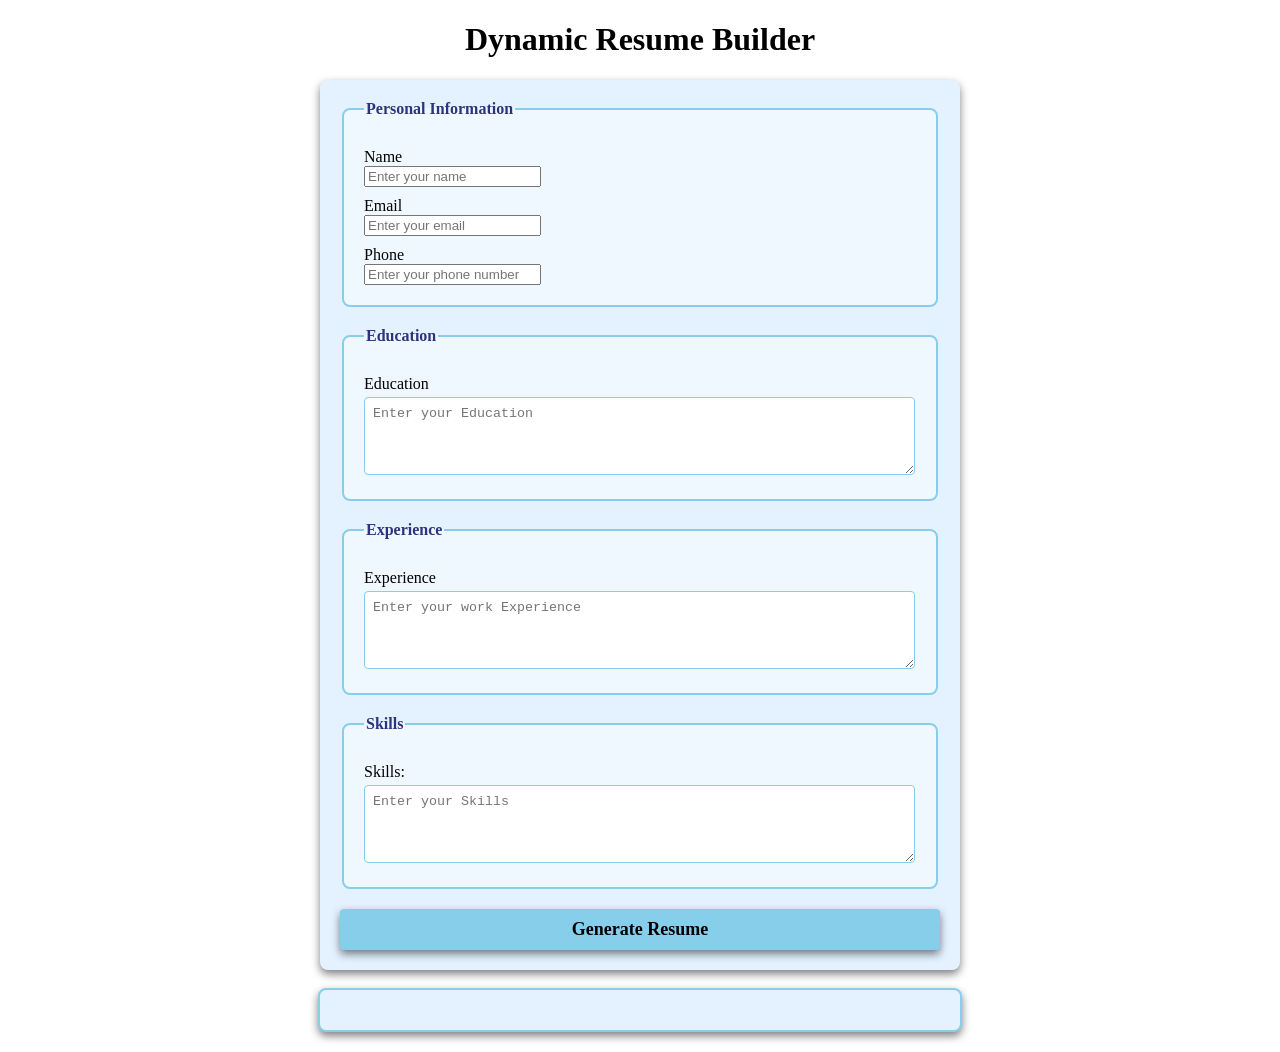
<file: milestine3/index.html>
<!DOCTYPE html>
<html lang="en">
  <head>
    <meta charset="UTF-8" />
    <meta name="viewport" content="width=device-width, initial-scale=1.0" />
    <title>Dynamic Resume Builder</title>
    <link rel="stylesheet" href="style.css" />
  </head>
  <body>
    <h1>Dynamic Resume Builder</h1>
    <form id="resume-form">
      <fieldset>
        <legend>Personal Information</legend>
        <label for="name" class="one">Name</label>
        <input type="text" id="name" placeholder="Enter your name" required />

        <label for="email">Email</label>
        <input
          type="email"
          id="email"
          placeholder="Enter your email"
          required
        />

        <label for="phone">Phone</label>
        <input
          type="tel"
          id="phone"
          placeholder="Enter your phone number"
          required
        />
      </fieldset>

      <fieldset>
        <legend>Education</legend>
        <label for="education">Education</label>
        <textarea
          id="education"
          placeholder="Enter your Education"
          rows="4"
          required
        ></textarea>
      </fieldset>

      <fieldset>
        <legend>Experience</legend>
        <label for="experience">Experience</label>
        <textarea
          id="experience"
          placeholder="Enter your work Experience"
          rows="4"
          required
        ></textarea>
      </fieldset>

      <fieldset>
        <legend>Skills</legend>
        <label for="skills">Skills:</label>
        <textarea
          id="skills"
          placeholder="Enter your Skills"
          rows="4"
          required
        ></textarea>
      </fieldset>

      <button type="submit"><b>Generate Resume</b></button>
    </form>
    <br />

    <!-- Dynamic Resume -->
    <div id="resume-display">
      <!-- Resume will be Generated bellow -->
    </div>

    <script src="script.js"></script>
  </body>
</html>
</file>
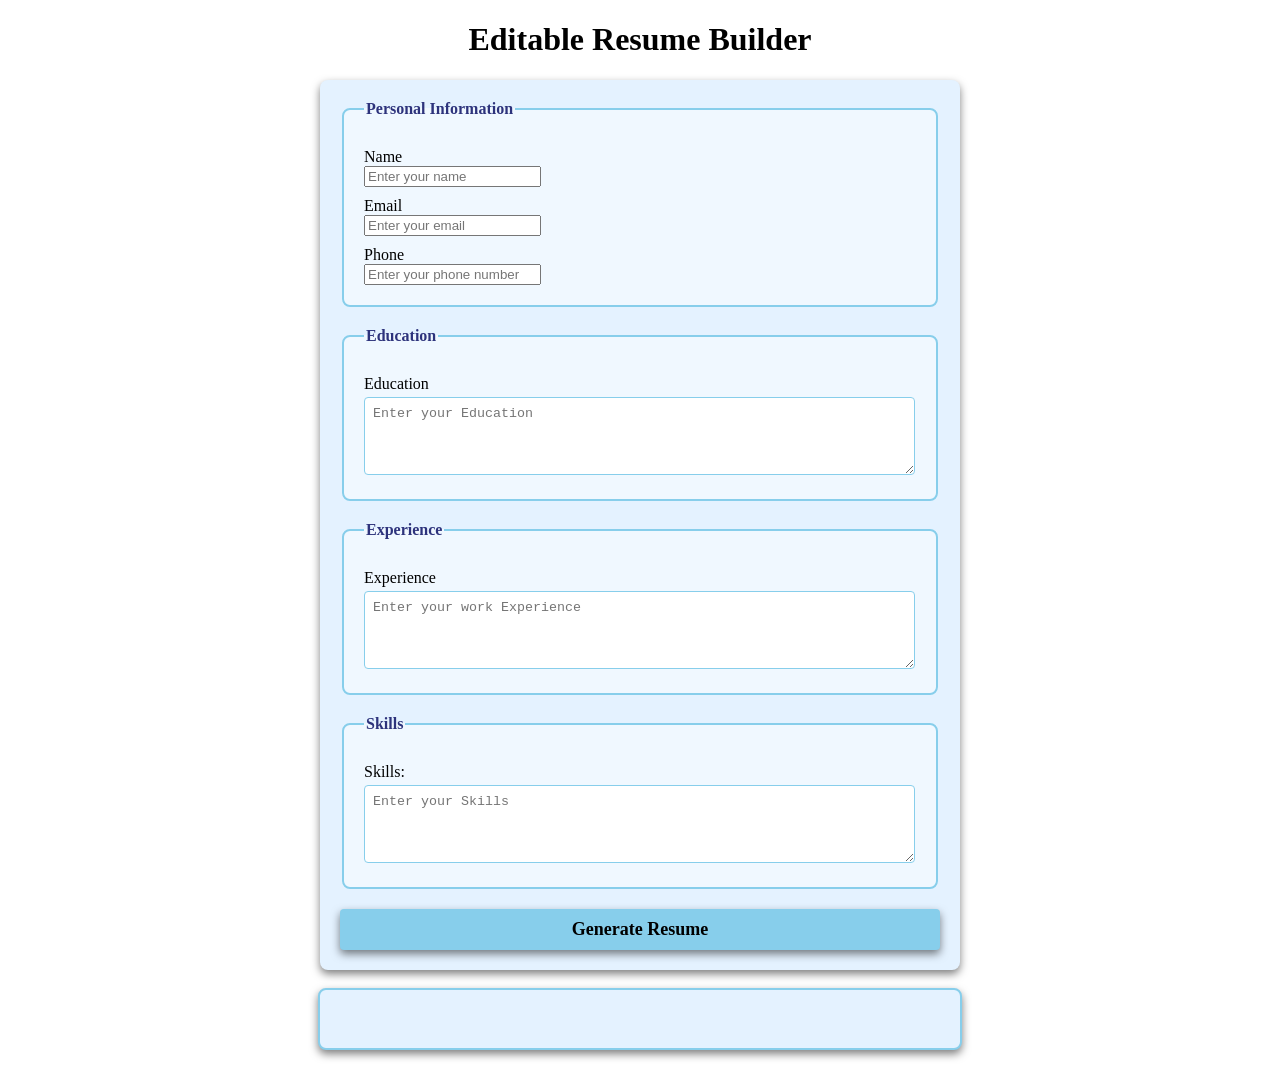
<file: milestine4/index.html>
<!DOCTYPE html>
<html lang="en">
  <head>
    <meta charset="UTF-8" />
    <meta name="viewport" content="width=device-width, initial-scale=1.0" />
    <title>Editable Resume Builder</title>
    <link rel="stylesheet" href="style.css" />
  </head>
  <body>
    <h1>Editable Resume Builder</h1>
    <form id="resume-form">
      <fieldset>
        <legend>Personal Information</legend>
        <label for="name" class="one">Name</label>
        <input type="text" id="name" placeholder="Enter your name" required />

        <label for="email">Email</label>
        <input
          type="email"
          id="email"
          placeholder="Enter your email"
          required
        />

        <label for="phone">Phone</label>
        <input
          type="tel"
          id="phone"
          placeholder="Enter your phone number"
          required
        />
      </fieldset>

      <fieldset>
        <legend>Education</legend>
        <label for="education">Education</label>
        <textarea
          id="education"
          placeholder="Enter your Education"
          rows="4"
          required
        ></textarea>
      </fieldset>

      <fieldset>
        <legend>Experience</legend>
        <label for="experience">Experience</label>
        <textarea
          id="experience"
          placeholder="Enter your work Experience"
          rows="4"
          required
        ></textarea>
      </fieldset>

      <fieldset>
        <legend>Skills</legend>
        <label for="skills">Skills:</label>
        <textarea
          id="skills"
          placeholder="Enter your Skills"
          rows="4"
          required
        ></textarea>
      </fieldset>

      <button type="submit"><b>Generate Resume</b></button>
    </form>
    <br />

    <!-- Dynamic and Editable Resume -->
    <div id="resume-display" contenteditable="true">
      <!-- Resume will be Generated bellow -->
    </div>

    <script src="script.js"></script>
  </body>
</html>
</file>
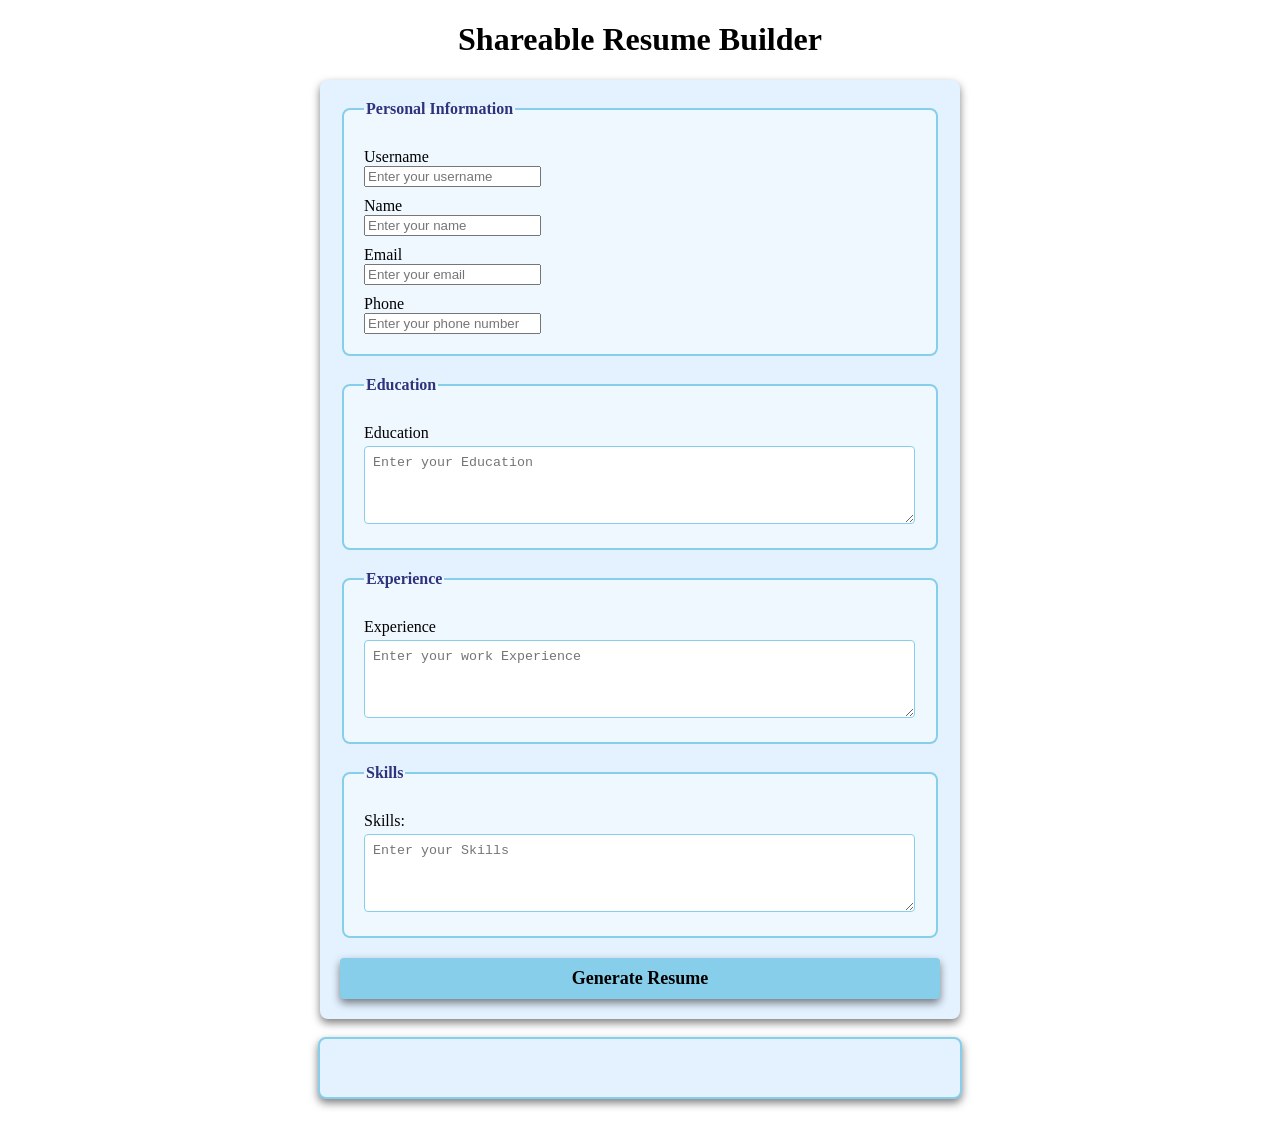
<file: milestine5/index.html>
<!DOCTYPE html>
<html lang="en">
  <head>
    <meta charset="UTF-8" />
    <meta name="viewport" content="width=device-width, initial-scale=1.0" />
    <title>Shareable Resume Builder</title>
    <link rel="stylesheet" href="style.css" />
  </head>
  <body>
    <h1>Shareable Resume Builder</h1>
    <form id="resume-form">
      <fieldset>
        <legend>Personal Information</legend>

        <label for="username">Username</label>
        <input type="text" id="username" placeholder="Enter your username" required />

        <label for="name" class="one">Name</label>
        <input type="text" id="name" placeholder="Enter your name" required />

        <label for="email">Email</label>
        <input
          type="email"
          id="email"
          placeholder="Enter your email"
          required
        />

        <label for="phone">Phone</label>
        <input
          type="tel"
          id="phone"
          placeholder="Enter your phone number"
          required
        />
      </fieldset>

      <fieldset>
        <legend>Education</legend>
        <label for="education">Education</label>
        <textarea
          id="education"
          placeholder="Enter your Education"
          rows="4"
          required
        ></textarea>
      </fieldset>

      <fieldset>
        <legend>Experience</legend>
        <label for="experience">Experience</label>
        <textarea
          id="experience"
          placeholder="Enter your work Experience"
          rows="4"
          required
        ></textarea>
      </fieldset>

      <fieldset>
        <legend>Skills</legend>
        <label for="skills">Skills:</label>
        <textarea
          id="skills"
          placeholder="Enter your Skills"
          rows="4"
          required
        ></textarea>
      </fieldset>

      <button type="submit"><b>Generate Resume</b></button>
    </form>
    <br />

    <!-- Dynamic and Editable Resume -->
    <div id="resume-display" contenteditable="true">
      <!-- Resume will be Generated bellow -->
    </div>

    <br>
    <!-- Section for the shareable link and download option -->
     <div id="shareable-link-container" style="display: none;">
      <h2>Shareable Link</h2>
      <p>Here is your unique link to veiw or edit your resume</p>
      <a href="#" id="shareable-link" target="_blank"></a>
      <br>
      <button id="download-pdf"><b>Download as PDF</b></button>
     </div>

    <script src="script.js"></script>
  </body>
</html>
</file>
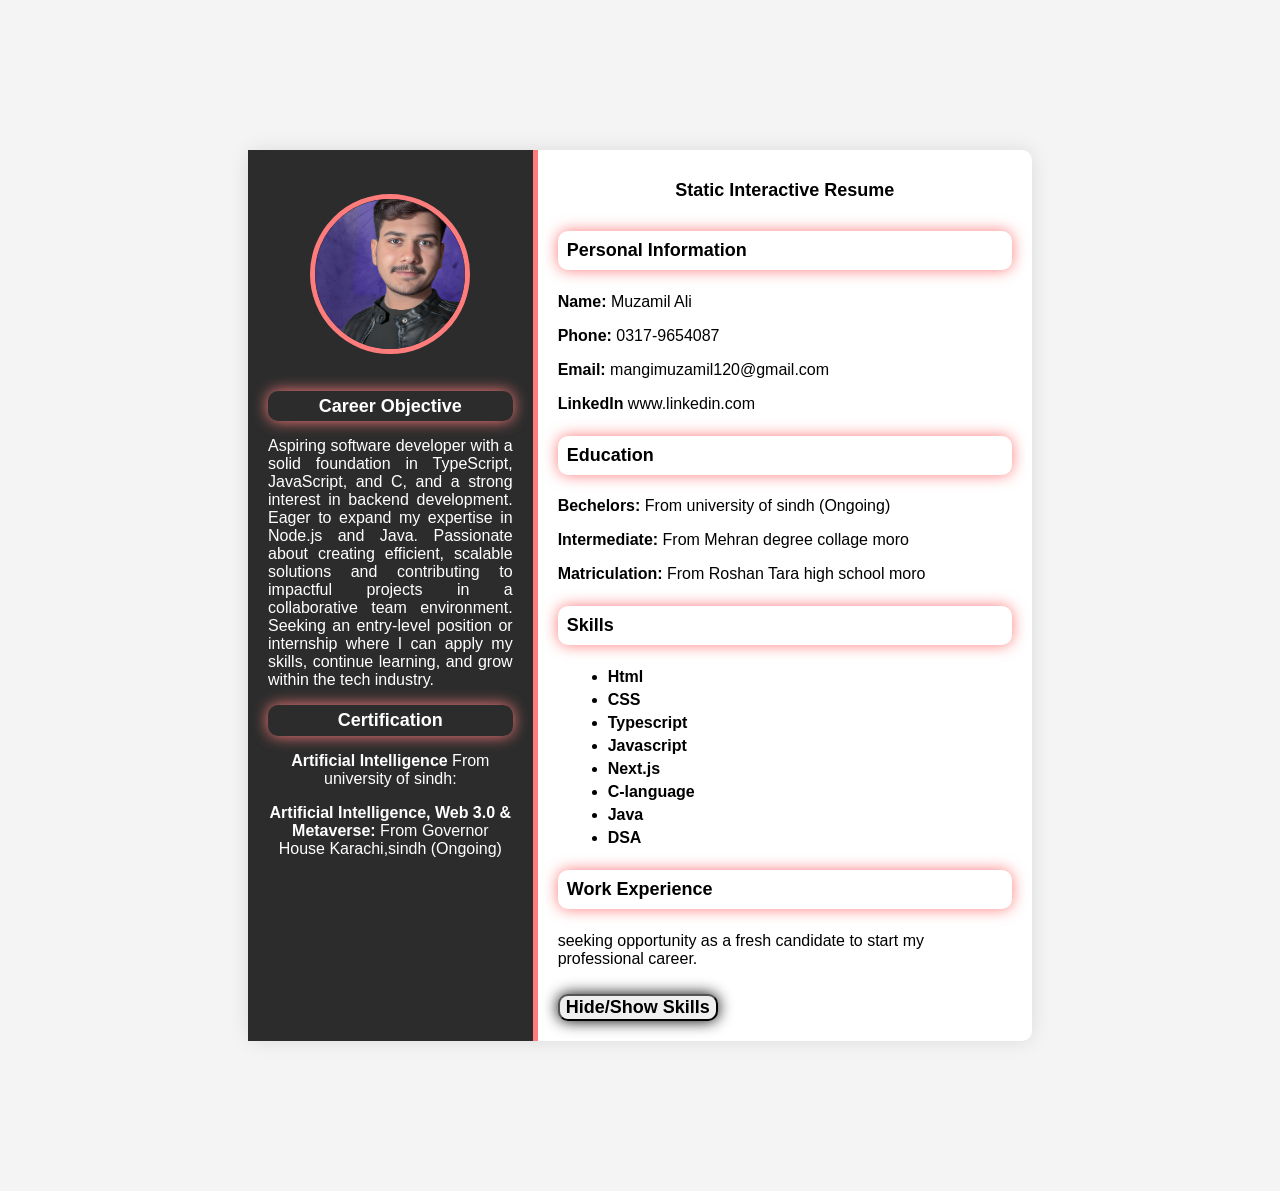
<file: milestone1-2/index.html>
<!DOCTYPE html>
<html lang="en">
  <head>
    <meta charset="UTF-8" />
    <meta name="viewport" content="width=device-width, initial-scale=1.0" />
    <title>Static Interactive Resume</title>
    <link rel="stylesheet" href="style.css" />
  </head>
  <body>
    <div class="resume-container">
      <!-- Left Section -->
      <div class="left-section">
        <img src="profile.png" alt="profile pic" class="profile-pic" />
        <section id="objective">
          <h3 style="color: white">Career Objective</h3>
          <p style="text-align: justify; hyphens: auto">
            Aspiring software developer with a solid foundation in TypeScript,
            JavaScript, and C, and a strong interest in backend development.
            Eager to expand my expertise in Node.js and Java. Passionate about
            creating efficient, scalable solutions and contributing to impactful
            projects in a collaborative team environment. Seeking an entry-level
            position or internship where I can apply my skills, continue
            learning, and grow within the tech industry.
          </p>
        </section>
        <section id="Certification">
          <h3 style="color: white">Certification</h3>
          <p><b>Artificial Intelligence</b> From university of sindh:</p>
          <p>
            <b>Artificial Intelligence, Web 3.0 & Metaverse:</b> From Governor
            House Karachi,sindh (Ongoing)
          </p>
        </section>
      </div>
      <!-- Right Section -->
      <div class="right-section">
        <h1>Static Interactive Resume</h1>
        <!-- Personal Information -->
        <section id="Personal-info">
          <h3>Personal Information</h3>
          <p><b>Name:</b> Muzamil Ali</p>
          <p><b>Phone:</b> 0317-9654087</p>
          <p>
            <b>Email:</b
            ><a href="mailto:mangimuzamil120@gmail.com"></a>
            mangimuzamil120@gmail.com
          </p>
          <p>
            <b>LinkedIn</b
            ><a
              href="https://www.linkedin.com/in/muzamil-ali-620042325"
              target="_blank"
            ></a>
            www.linkedin.com
          </p>
        </section>
        <!-- Education Section -->
        <section id="eeducation">
          <h3>Education</h3>
          <p><b>Bechelors:</b> From university of sindh (Ongoing)</p>
          <p><b>Intermediate:</b> From Mehran degree collage moro</p>
          <p><b>Matriculation:</b> From Roshan Tara high school moro</p>
        </section>

        <!-- Skills Section -->
        <section id="skills">
          <h3>Skills</h3>
          <ul>
            <b
              ><li>Html</li>
              <li>CSS</li>
              <li>Typescript</li>
              <li>Javascript</li>
              <li>Next.js</li>
              <li>C-language</li>
              <li>Java</li>
              <li>DSA</li>
            </b>
          </ul>
        </section>
        <!-- Work experience Section -->
        <section id="work-experience"></section>
        <h3>Work Experience</h3>
        <p>
          seeking opportunity as a fresh candidate to start my professional
          career.
        </p>
        <!-- Button to toggle Skills Section  -->

        <button id="toggle-skills"><b>Hide/Show Skills</b></button>
      </div>
    </div>
    <script src="script.js"></script>
  </body>
</html>
</file>
<file: milestine3/style.css>
/* styling form and resume section */

body{
    font-family: 'Times New Roman', Times, serif;
    margin: 20px;
    padding: 0;
    background-color: white;
}

form{
    margin: auto;
    background-color: rgb(228, 242, 255);
    border-radius: 8px;
    box-shadow: 0 4px 8px rgba(0, 0, 0, 0.5);
    padding: 20px;
    max-width: 600px;
}

h1{
    text-align: center;
    color: black;
}

fieldset{
    border: 2px solid skyblue;
    border-radius: 8px;
    padding: 20px;
    margin-bottom: 20px;
    background-color: aliceblue;

}

legend{
    font-weight: bold;
    text-align: left;
    color: rgb(45, 51, 124);

}

label{
    display: block;
    margin-top: 10px;
    color: black;
}

inpt,textarea{
    margin-top: 4px;
    padding: 8px;
    width: calc(100% - 1px);
    border: 1px solid skyblue;
    border-radius: 4px;
    box-sizing: border-box;
}

button{
    display: block;
    width: 100%;
    background-color: skyblue;
    color: black;
    border: none;
    border-radius: 4px;
    box-shadow: 0 4px 8px rgba(0, 0, 0, 0.5);
    margin-top: 10px;
    font-size: 18px;
    font-family: 'Times New Roman', Times, serif;
    padding: 10px;
    cursor: pointer;
}

button:hover{
    color: rgb(255, 13, 13);
}

#resume-display{
    max-width: 600px;
    margin: auto;
    padding: 20px;
    border: 2px solid skyblue;
    border-radius: 8px;
    background-color: rgb(228, 242, 255);
    box-shadow: 0 4px 8px rgba(0, 0, 0, 0.5);
}

#resume-display h2{
    color: rgb(255, 19, 19);
}
</file>
<file: milestine4/style.css>
/* styling form and resume section */

body{
    font-family: 'Times New Roman', Times, serif;
    margin: 20px;
    padding: 0;
    background-color: white;
}

form{
    margin: auto;
    background-color: rgb(228, 242, 255);
    border-radius: 8px;
    box-shadow: 0 4px 8px rgba(0, 0, 0, 0.5);
    padding: 20px;
    max-width: 600px;
}

h1{
    text-align: center;
    color: black;
}

fieldset{
    border: 2px solid skyblue;
    border-radius: 8px;
    padding: 20px;
    margin-bottom: 20px;
    background-color: aliceblue;

}

legend{
    font-weight: bold;
    text-align: left;
    color: rgb(45, 51, 124);

}

label{
    display: block;
    margin-top: 10px;
    color: black;
}

inpt,textarea{
    margin-top: 4px;
    padding: 8px;
    width: calc(100% - 1px);
    border: 1px solid skyblue;
    border-radius: 4px;
    box-sizing: border-box;
}

button{
    display: block;
    width: 100%;
    background-color: skyblue;
    color: black;
    border: none;
    border-radius: 4px;
    box-shadow: 0 4px 8px rgba(0, 0, 0, 0.5);
    margin-top: 10px;
    font-size: 18px;
    font-family: 'Times New Roman', Times, serif;
    padding: 10px;
    cursor: pointer;
}

button:hover{
    color: rgb(255, 13, 13);
}

#resume-display{
    max-width: 600px;
    margin: auto;
    padding: 20px;
    border: 2px solid skyblue;
    border-radius: 8px;
    background-color: rgb(228, 242, 255);
    box-shadow: 0 4px 8px rgba(0, 0, 0, 0.5);
    outline: none;
}

#resume-display h2{
    color: rgb(255, 19, 19);
}
</file>
<file: milestine5/style.css>
/* styling form and resume section */

body{
    font-family: 'Times New Roman', Times, serif;
    margin: 20px;
    padding: 0;
    background-color: white;
}

form{
    margin: auto;
    background-color: rgb(228, 242, 255);
    border-radius: 8px;
    box-shadow: 0 4px 8px rgba(0, 0, 0, 0.5);
    padding: 20px;
    max-width: 600px;
}

h1{
    text-align: center;
    color: black;
}

fieldset{
    border: 2px solid skyblue;
    border-radius: 8px;
    padding: 20px;
    margin-bottom: 20px;
    background-color: aliceblue;

}

legend{
    font-weight: bold;
    text-align: left;
    color: rgb(45, 51, 124);

}

label{
    display: block;
    margin-top: 10px;
    color: black;
}

inpt,textarea{
    margin-top: 4px;
    padding: 8px;
    width: calc(100% - 1px);
    border: 1px solid skyblue;
    border-radius: 4px;
    box-sizing: border-box;
}

button{
    display: block;
    width: 100%;
    background-color: skyblue;
    color: black;
    border: none;
    border-radius: 4px;
    box-shadow: 0 4px 8px rgba(0, 0, 0, 0.5);
    margin-top: 10px;
    font-size: 18px;
    font-family: 'Times New Roman', Times, serif;
    padding: 10px;
    cursor: pointer;
}

button:hover{
    color: rgb(255, 13, 13);
}

#resume-display{
    max-width: 600px;
    margin: auto;
    padding: 20px;
    border: 2px solid skyblue;
    border-radius: 8px;
    background-color: rgb(228, 242, 255);
    box-shadow: 0 4px 8px rgba(0, 0, 0, 0.5);
    outline: none;
}

#resume-display h2{
    color: rgb(255, 19, 19);
}
</file>
<file: milestone1-2/style.css>
/* General Styling */
body{
    font-family: Arial, Helvetica, sans-serif;
    background-color: #f4f4f4;
    margin: 0;
    padding: 150px;
}

.resume-container{
    display: flex;
    background-color: white;
    width: 80%;
    margin: 0 auto;
    border-radius: 10px;
    box-shadow: 0 0 20px rgba(0, 0, 0, 0.1);
}
.profile-pic{
    width: 150px;
    height: 150px;
    margin-top: 10%;
    border-radius: 50%;
    border: 5px solid #ff7c7c;
    margin-bottom: 20px;
}

/* left section srtyling */
.left-section{
    background-color: #2c2c2c;
    color: white;
    padding: 20px;
    width: 35%;
    text-align: center;
    border-right: 5px solid #ff7c7c;

}
/* .profile-pic{
    width: 150px;
    height: 150px;
    margin-top: 10%;
    border-radius: 50%;
    border: 5px solid #e63946;
    margin-top: 20px;
} */
h1{
    font-size: 18px;
    margin: 10px 0;
    margin-bottom: 30px;
    text-align: center;
}

h3{
    font-size: 18px;
    padding: 2%;
    margin: 20px 0 10px;
    color: black;
    border-radius: 10px;
    box-shadow: 0 0 15px #ff7c7c;
    margin-top: 5%;
    margin-bottom: 5%;
}
ul{
    list-style-type: fill round;
    padding: 10;
    margin: 10px;
}

ul li{
    margin: 5px 0;
}


/* right section */

.right-section{
    padding: 20px;
    width: 65%;
}

button{
    font-family: Arial, Helvetica, sans-serif;
    border-radius: 10px;
    box-shadow: 0 0 15px black;
    cursor: pointer;
    margin-top: 10px;
    font-size: 18px;
}


button:hover{
    background-color: #ff7c7c;
}
</file>
